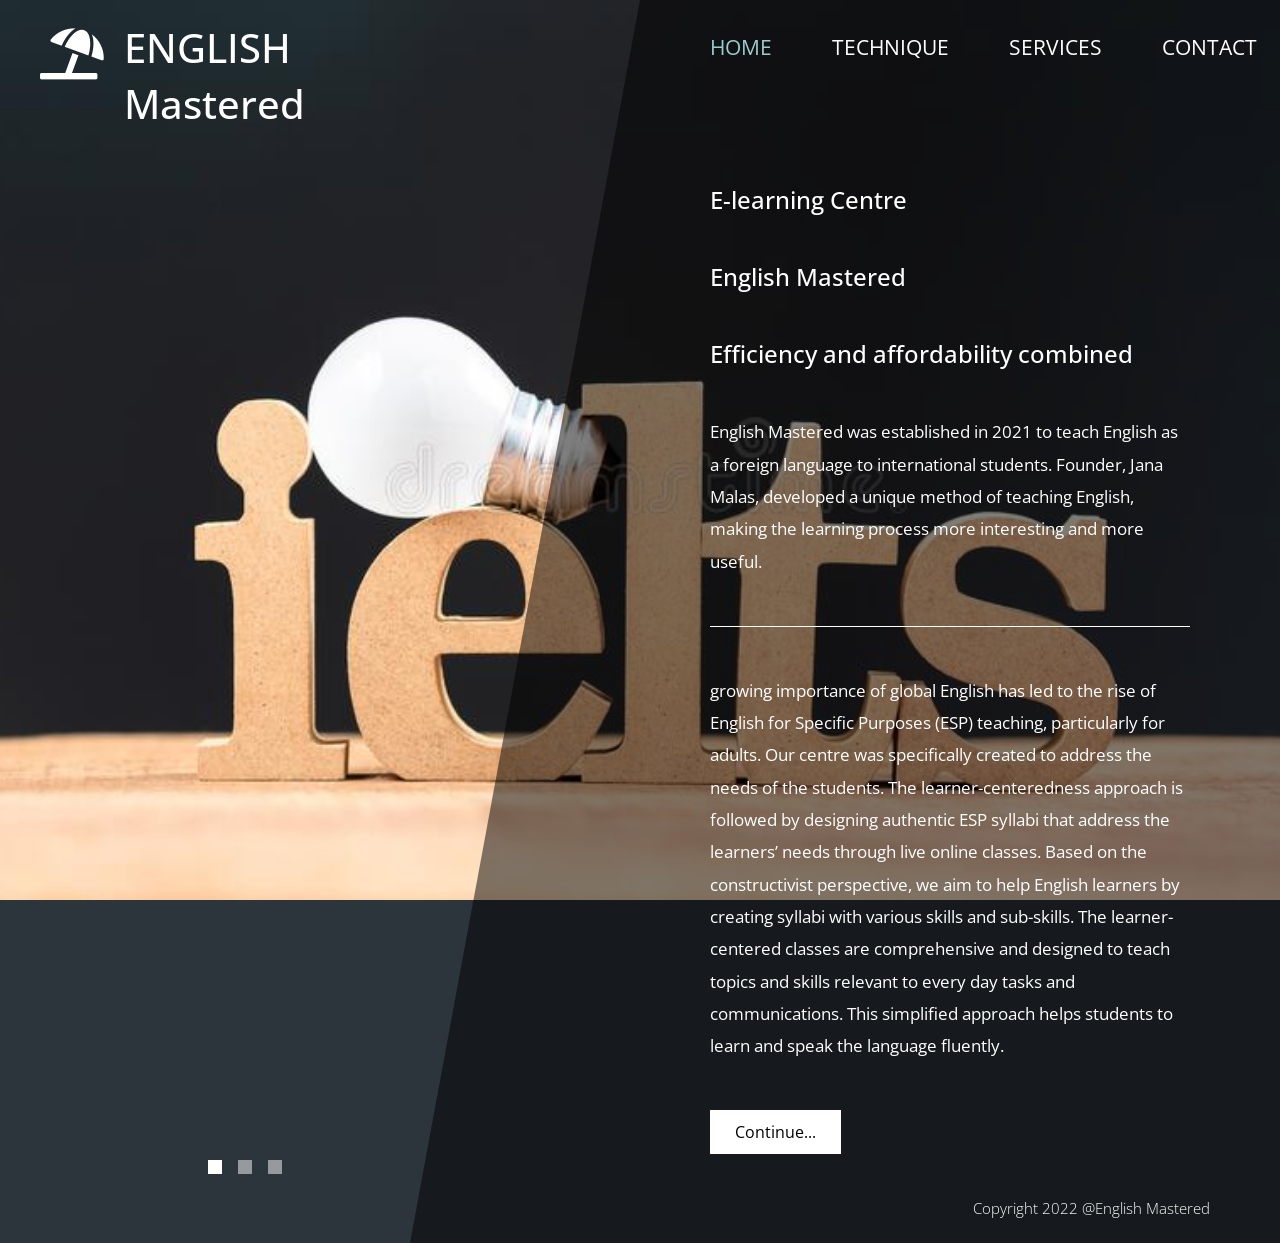
<file: index.html>
<!DOCTYPE html>
<html lang="en">

<head>
    <meta charset="UTF-8">
    <meta name="viewport" content="width=device-width, initial-scale=1.0">
    <meta http-equiv="X-UA-Compatible" content="ie=edge">
    <title>English Mastered </title>
    <link href="https://fonts.googleapis.com/css?family=Open+Sans:300,400" rel="stylesheet" /> <!-- https://fonts.google.com/ -->
    <link href="css/bootstrap.min.css" rel="stylesheet" /> <!-- https://getbootstrap.com/ -->
    <link href="fontawesome/css/all.min.css" rel="stylesheet" /> <!-- https://fontawesome.com/ -->
    <link href="css/templatemo-diagoona.css" rel="stylesheet" />
<!--

TemplateMo 550 Diagoona

https://templatemo.com/tm-550-diagoona

-->
</head>

<body>
    <div class="tm-container">        
        <div>
            <div class="tm-row pt-4">
                <div class="tm-col-left">
                    <div class="tm-site-header media">
                        <i class="fas fa-umbrella-beach fa-3x mt-1 tm-logo"></i>
                        <div class="media-body">
                            <h1 class="tm-sitename text-uppercase">English</h1>
                            <h1 class="tm-slogon">Mastered</h1>
                        </div>        
                    </div>
                </div>
                <div class="tm-col-right">
                    <nav class="navbar navbar-expand-lg" id="tm-main-nav">
                        <button class="navbar-toggler toggler-example mr-0 ml-auto" type="button" 
                            data-toggle="collapse" data-target="#navbar-nav" 
                            aria-controls="navbar-nav" aria-expanded="false" aria-label="Toggle navigation">
                            <span><i class="fas fa-bars"></i></span>
                        </button>
                        <div class="collapse navbar-collapse tm-nav" id="navbar-nav">
                            <ul class="navbar-nav text-uppercase">
                                <li class="nav-item active">
                                    <a class="nav-link tm-nav-link" href="#">Home <span class="sr-only">(current)</span></a>
                                </li>
                                <li class="nav-item">
                                    <a class="nav-link tm-nav-link" href="about.html">TECHNIQUE</a>
                                </li>
                                <li class="nav-item">
                                    <a class="nav-link tm-nav-link" href="services.html">Services</a>
                                </li>                            
                                <li class="nav-item">
                                    <a class="nav-link tm-nav-link" href="contact.html">Contact</a>
                                </li>
                               
                            </ul>                            
                        </div>                        
                    </nav>
                </div>
            </div>
            
            <div class="tm-row">
                <div class="tm-col-left"></div>
                <main class="tm-col-right">
                    <section class="tm-content">
                        <h2 class="mb-5 tm-content-title">E-learning Centre</h2>
                        <h1 class="mb-5 tm-content-title">English Mastered</h1>
                        <h2 class="mb-5 tm-content-title">Efficiency and affordability combined</h2>
                        <p class="mb-5"><b>English Mastered was established in 2021 to teach English as a 
                            foreign language to international students. Founder, Jana Malas,
                             developed a unique method of teaching English,
                             making the learning process more interesting and more useful.</b></p>
                        <hr class="mb-5">
                        <p class="mb-5"><b> growing importance of global English has led to the rise of English for Specific Purposes (ESP) teaching,
                             particularly for adults. Our centre was specifically created to address the needs of the students. 
                             The learner-centeredness approach is followed by designing authentic ESP syllabi that address the learners’ 
                             needs through live online classes. Based on the constructivist perspective, we aim to help English learners
                              by creating syllabi with various skills and sub-skills. 
                            The learner-centered classes are comprehensive and designed to teach topics 
                            and skills relevant to every day tasks and communications. This simplified
                             approach helps students to learn and speak the language fluently.</b></p> 
                                 
                        <a href="about.html" class="btn btn-primary">Continue...</a>
                    </section>
                </main>
            </div>
        </div>        

        <div class="tm-row">
            <div class="tm-col-left text-center">            
                <ul class="tm-bg-controls-wrapper">
                    <li class="tm-bg-control active" data-id="0"></li>
                    <li class="tm-bg-control" data-id="1"></li>
                    <li class="tm-bg-control" data-id="2"></li>
                </ul>            
            </div>        
            <div class="tm-col-right tm-col-footer">
                <footer class="tm-site-footer text-right">
                    <p class="mb-0">Copyright 2022 @English Mastered</p>
                    
                </footer>
            </div>  
        </div>

        <!-- Diagonal background design -->
        <div class="tm-bg">
            <div class="tm-bg-left"></div>
            <div class="tm-bg-right"></div>
        </div>
    </div>

    <script src="js/jquery-3.4.1.min.js"></script>
    <script src="js/bootstrap.min.js"></script>
    <script src="js/jquery.backstretch.min.js"></script>
    <script src="js/templatemo-script.js"></script>
</body>
</html>
</file>
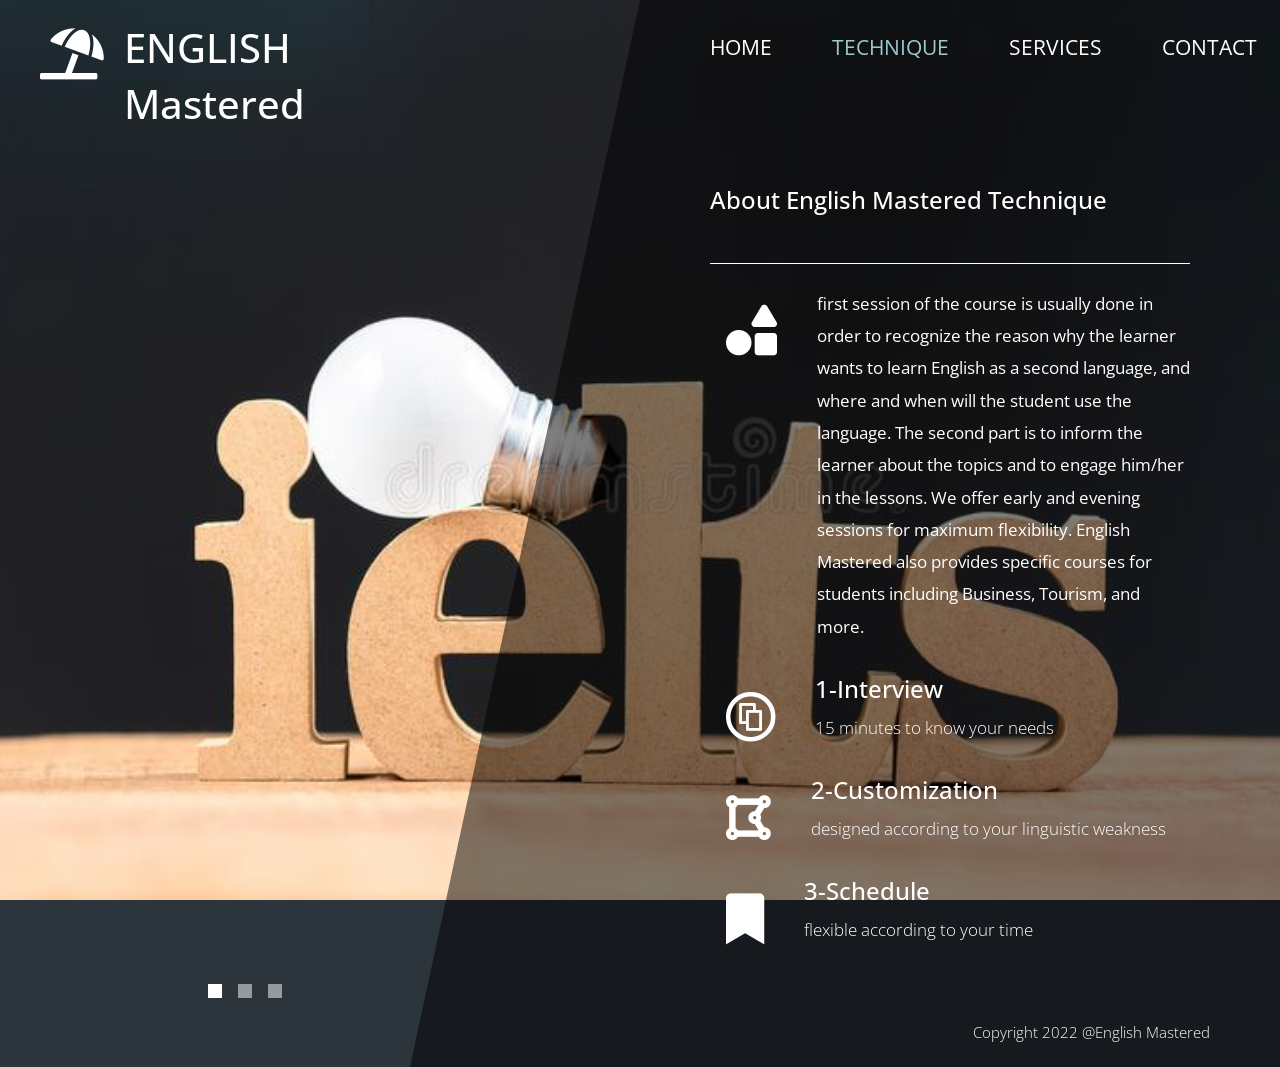
<file: about.html>
<!DOCTYPE html>
<html lang="en">

<head>
    <meta charset="UTF-8">
    <meta name="viewport" content="width=device-width, initial-scale=1.0">
    <meta http-equiv="X-UA-Compatible" content="ie=edge">
    <title>English Mastered</title>
    <link href="https://fonts.googleapis.com/css?family=Open+Sans:300,400" rel="stylesheet" /> <!-- https://fonts.google.com/ -->
    <link href="css/bootstrap.min.css" rel="stylesheet" /> <!-- https://getbootstrap.com/ -->
    <link href="fontawesome/css/all.min.css" rel="stylesheet" /> <!-- https://fontawesome.com/ -->
    <link href="css/templatemo-diagoona.css" rel="stylesheet" />

</head>

<body>
    <div class="tm-container">        
        <div>
            <div class="tm-row pt-4">
                <div class="tm-col-left">
                    <div class="tm-site-header media">
                        <i class="fas fa-umbrella-beach fa-3x mt-1 tm-logo"></i>
                        <div class="media-body">
                            <h1 class="tm-sitename text-uppercase">English</h1>
                            <h1 class="tm-slogon">Mastered</h1>
                        </div>        
                    </div>
                </div>
                <div class="tm-col-right">
                    <nav class="navbar navbar-expand-lg" id="tm-main-nav">
                        <button class="navbar-toggler toggler-example mr-0 ml-auto" type="button" 
                            data-toggle="collapse" data-target="#navbar-nav" 
                            aria-controls="navbar-nav" aria-expanded="false" aria-label="Toggle navigation">
                            <span><i class="fas fa-bars"></i></span>
                        </button>
                        <div class="collapse navbar-collapse tm-nav" id="navbar-nav">
                            <ul class="navbar-nav text-uppercase">
                                <li class="nav-item">
                                    <a class="nav-link tm-nav-link" href="index.html">Home</a>
                                </li>
                                <li class="nav-item active">
                                    <a class="nav-link tm-nav-link" href="about.html">TECHNIQUE <span class="sr-only">(current)</span></a>
                                </li>
                                <li class="nav-item">
                                    <a class="nav-link tm-nav-link" href="services.html">Services</a>
                                </li>                            
                                <li class="nav-item">
                                    <a class="nav-link tm-nav-link" href="contact.html">Contact</a>
                                </li>
                            </ul>                            
                        </div>                        
                    </nav>
                </div>
            </div>
            
            <div class="tm-row">
                <div class="tm-col-left"></div>
                <main class="tm-col-right">
                    <section class="tm-content tm-about">
                        <h2 class="mb-5 tm-content-title">About English Mastered Technique </h2>
                        <hr class="mb-4">
                        <div class="media my-3">
                            <i class="fas fa-shapes fa-3x p-3 mr-4"></i>
                            <div class="media-body">
                                <p><b> first session of the course is usually done in order to recognize the reason 
                                    why the learner wants to learn English as a second language, and where and when will
                                     the student use the language. The second part is to inform the learner about the topics and to 
                                     engage him/her in the lessons.  We offer early and evening sessions for maximum flexibility. 
                                    English Mastered also provides specific courses for students including Business, Tourism, and more.</b></p>
                            </div> 
                        </div>
                        <div class="media my-3">
                            <i class="fab fa-creative-commons-share fa-3x p-3 mr-4"></i>
                            <div class="media-body">
                                <h4>1-Interview</h4>
                                <p>15 minutes to know your needs</p>
                            </div> 
                        </div>
                        <div class="media my-3">
                            <i class="fas fa-draw-polygon fa-3x p-3 mr-4"></i>
                            <div class="media-body">
                                <h4>2-Customization</h4>
                                <p>designed according to your linguistic weakness</p>
                            </div> 
                        </div>
                        <div class="media my-3">
                            <i class="fas fa-bookmark fa-3x p-3 mr-4"></i>
                            <div class="media-body">
                                <h4>3-Schedule</h4>
                                <p>flexible according  to your time

                                </p>
                            </div> 
                        </div>                        
                    </section>
                </main>
            </div>
        </div>        

        <div class="tm-row">
            <div class="tm-col-left text-center">            
                <ul class="tm-bg-controls-wrapper">
                    <li class="tm-bg-control active" data-id="0"></li>
                    <li class="tm-bg-control" data-id="1"></li>
                    <li class="tm-bg-control" data-id="2"></li>
                </ul>            
            </div>        
            <div class="tm-col-right tm-col-footer">
                <footer class="tm-site-footer text-right">
                    <p class="mb-0">Copyright 2022 @English Mastered</p>
                    
                </footer>
            </div>   
        </div>        

        <!-- Diagonal background design -->
        <div class="tm-bg">
            <div class="tm-bg-left"></div>
            <div class="tm-bg-right"></div>
        </div>
    </div>

    <script src="js/jquery-3.4.1.min.js"></script>
    <script src="js/bootstrap.min.js"></script>
    <script src="js/jquery.backstretch.min.js"></script>
    <script src="js/templatemo-script.js"></script>
</body>
</html>
</file>
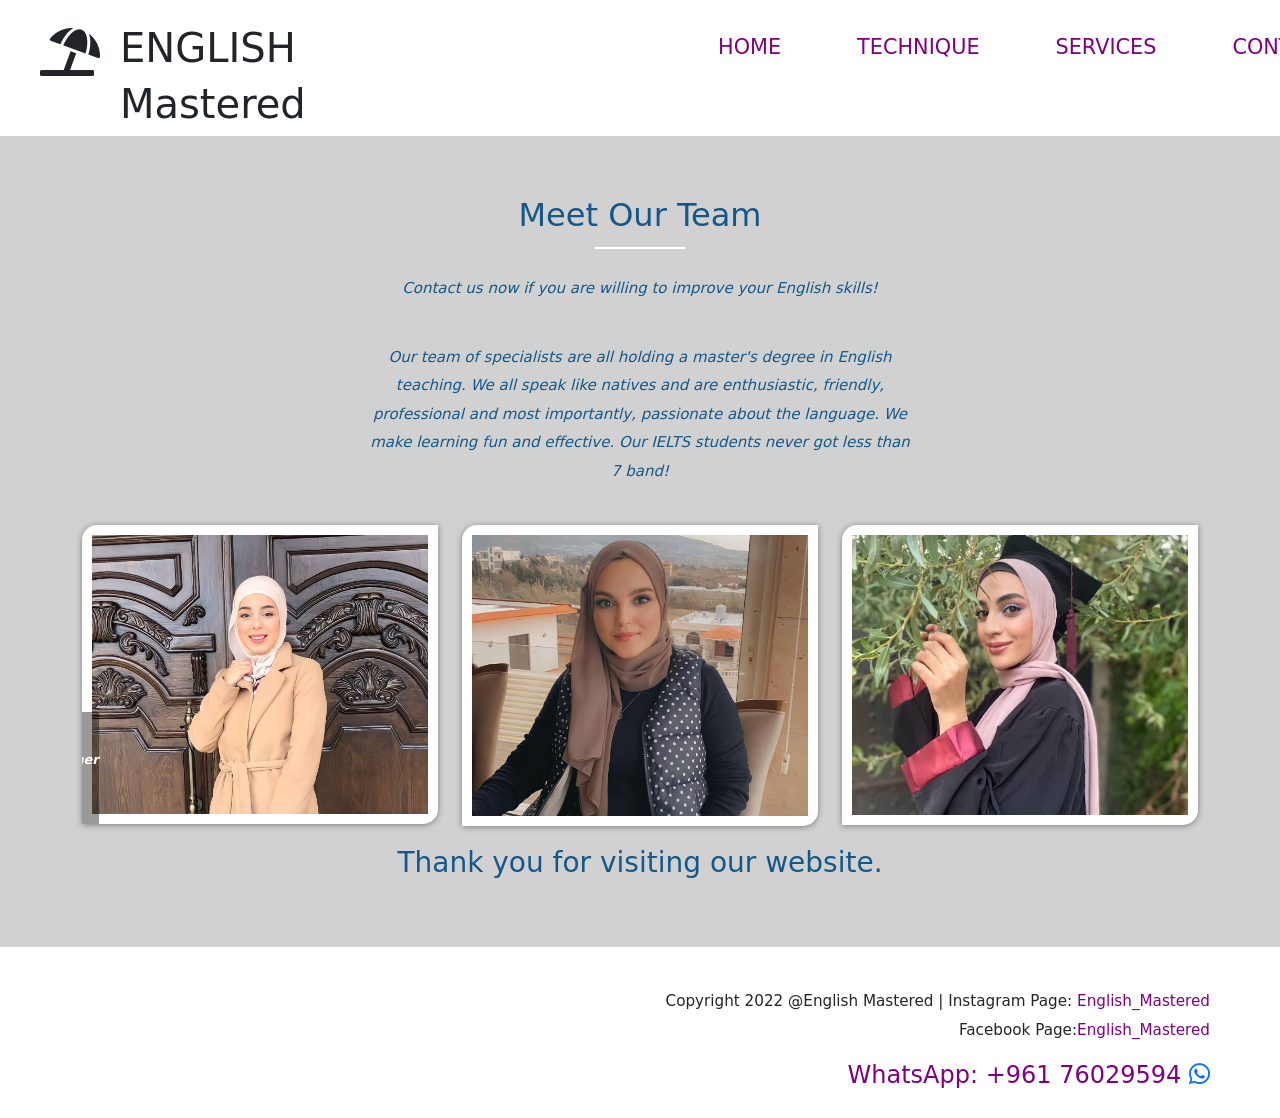
<file: contact.html>
<!DOCTYPE html>
<html lang="en">

<head>
    <meta charset="UTF-8">
    <meta name="viewport" content="width=device-width, initial-scale=1.0">
    <meta http-equiv="X-UA-Compatible" content="ie=edge">
    <title>English Mastered</title>
    <link href="https://fonts.googleapis.com/css?family=Open+Sans:300,400" rel="stylesheet" /> <!-- https://fonts.google.com/ -->
    <link href="css/bootstrap.min.css" rel="stylesheet" /> <!-- https://getbootstrap.com/ -->
    <link href="fontawesome/css/all.min.css" rel="stylesheet" /> <!-- https://fontawesome.com/ -->
    <link href="css/templatemo-diagoona.css" rel="stylesheet" />
    <link href="https://cdn.jsdelivr.net/npm/bootstrap@5.1.3/dist/css/bootstrap.min.css" rel="stylesheet" integrity="sha384-1BmE4kWBq78iYhFldvKuhfTAU6auU8tT94WrHftjDbrCEXSU1oBoqyl2QvZ6jIW3" crossorigin="anonymous">
    <script src="https://cdn.jsdelivr.net/npm/bootstrap@5.1.3/dist/js/bootstrap.bundle.min.js" integrity="sha384-ka7Sk0Gln4gmtz2MlQnikT1wXgYsOg+OMhuP+IlRH9sENBO0LRn5q+8nbTov4+1p" crossorigin="anonymous"></script>
    <link rel="stylesheet" href="https://use.fontawesome.com/releases/v5.10.2/css/all.css">
<!--

TemplateMo 550 Diagoona

https://templatemo.com/tm-550-diagoona

-->
<style>
 #team {
    padding: 60px 0;
    text-align: center;
    background-color: #d1d1d1;
    color: #145889;
}
#team h2 {
    position: relative;
    padding: 0px 0px 15px;
}
#team p {
    font-size: 15px;
    font-style: italic;
    padding: 0px;
    margin: 25px 0px 40px;
}
#team h2::after {
    content: '';
    border-bottom: 2px solid #fff;
    position: absolute;
    bottom: 0px;
    right: 0px;
    left: 0px;
    width: 90px;
    margin: 0 auto;
    display: block;
}
#team .member {
    margin-bottom: 20px;
    position: relative;
    overflow: hidden;
    background-color: #ffffff;
    padding: 10px;
    border-radius: 15px 0px 15px 0px;
    box-shadow: 0px 1px 6px 0px rgba(0, 0, 0, 0.4);
}
#team .member .member-info {
    display: block;
    position: absolute;
    bottom: 0px;
    left: -200px;
    transition: 0.4s;
    padding: 15px 0;
    background: rgba(0, 0, 0, 0.4);
}
#team .member:hover .member-info {
    left: 0px;
    right: 0px;
}
#team .member h4 {
    font-weight: 700;
    margin-bottom: 2px;
    font-size: 18px;
    color: #fff;
}
#team .member span {
    font-style: italic;
    display: block;
    font-size: 13px;
}
#team .member .social-links {
    margin-top: 15px;
}
#team .member .social-links a {
    transition: none;
    color: #fff;
}
#team .member .social-links a:hover {
    color: #ffc107;
}
#team .member .social-links i {
    font-size: 18px;
    margin: 0 2px;
}
</style>
</head>
<body>
    <div class="tm-container">
        <div>
            <div class="tm-row pt-4">
                <div class="tm-col-left">
                    <div class="tm-site-header media">
                        <i class="fas fa-umbrella-beach fa-3x mt-1 tm-logo"></i>
                        <div class="media-body">
                            <h1 class="tm-sitename text-uppercase">English </h1>
                            <h1 class="tm-slogon">Mastered</h1>
                        </div>        
                    </div>
                </div>
                <div class="tm-col-right">
                    <nav class="navbar navbar-expand-lg" id="tm-main-nav">
                        <button style="color: purple;" class="navbar-toggler toggler-example mr-0 ml-auto" type="button" 
                            data-toggle="collapse" data-target="#navbar-nav" 
                            aria-controls="navbar-nav" aria-expanded="false" aria-label="Toggle navigation">
                            <span><i class="fas fa-bars"></i></span>
                        </button>
                        <div  class="collapse navbar-collapse tm-nav" id="navbar-nav">
                            <ul class="navbar-nav text-uppercase">
                                <li class="nav-item" style="color: #ffc107;">
                                    <a class="nav-link tm-nav-link" href="index.html" style="color: purple;">Home</a>
                                </li>
                                <li class="nav-item">
                                    <a class="nav-link tm-nav-link" href="about.html" style="color: purple;" >TECHNIQUE</a>
                                </li>
                                <li class="nav-item">
                                    <a class="nav-link tm-nav-link" href="services.html" style="color: purple;">Services</a>
                                </li>                            
                                <li class="nav-item active">
                                    <a class="nav-link tm-nav-link" href="contact.html" style="color: purple;">Contact <span class="sr-only">(current)</span></a>
                                </li>
                            </ul>                            
                        </div>                        
                    </nav>
                </div>
            </div>
            
            <section id="team">
              <div class="container">
                  <div class="row justify-content-center">
                      <div class="col-md-6">
                        <h2>Meet Our Team</h2>
                        <p>Contact us now if you are willing to improve your English skills!</p>
                        <p>Our team of specialists are all holding a master's degree in
                           English teaching. We all speak like natives and are enthusiastic, 
                           friendly, professional and most importantly, passionate about the language.
                            We make learning fun and effective. 
                          Our IELTS students never got less than 7 band!</p>
                      </div>
                  </div>
                  <div class="row">
                      <div class="col-lg-4 col-md-12">
                          <div class="member">
                            <div class="member-img">
                                <img src="img/jana.jpg"  class="img-fluid" alt="">
                            </div>
                              <div class="member-info">
                                  <h4>
                                    Jana Malas</h4>
                                  <span style="color: white;"><b>Founder, coordinator, teacher</b> </span>
                                  <div class="social-links">
                                      <a href="https://m.facebook.com/jana.malas?ref=bookmarks"><i class="fab fa-facebook-f"></i></a>
                                      <a href="https://www.instagram.com/janamalas00/"><i class="fab fa-instagram"></i></a>
                                      <a href="https://wa.me/+96176029594"><i class="fab fa-whatsapp"></i></a>
                                      <a href="mailto:Jana00malas@gmail.com" target="_blank"><i class="fa fa-envelope"></i></a>
                                  </div>
                              </div>
                          </div>
                      </div>
      
                      <div class="col-lg-4 col-md-12">
                          <div class="member">
                            <div class="member-img">
                                <img src="img/hiba.jpg" class="img-fluid" alt="">
                            </div>
                              <div class="member-info">
                                  <h4>Hiba Malas</h4>
                                  <span style="color: white;" ><b>Director, teacher</b> </span>
                                  <div class="social-links">
                                      <!-- <a href="#"><i class="fab fa-facebook-f"></i></a>
                                      <a href="#"><i class="fab fa-twitter"></i></a>
                                      <a href="#"><i class="fab fa-instagram"></i></a> -->
                                      <!-- <a href="mailto:" target="_blank"><i class="fa fa-envelope"></i></a> -->
                                  </div>
                              </div>
                          </div>
                      </div>
      
                      <div class="col-lg-4 col-md-12">
                          <div class="member">
                            <div class="member-img">
                                <img src="img/sandy.jpg" class="img-fluid" alt="">
                            </div>
                              <div class="member-info">
                                  <h4>Sandy Bash</h4>
                                  <span style="color: white;"><b> Coordinator, teacher</b></span>
                                  <div class="social-links">
                                      <!-- <a href="#"><i class="fab fa-facebook-f"></i></a>
                                      <a href="#"><i class="fab fa-twitter"></i></a>
                                      <a href="#"><i class="fab fa-instagram"></i></a> -->
                                      <!-- <a href="mailto:" target="_blank"><i class="fa fa-envelope"></i></a> -->
                                  </div>
                              </div>
                          </div>
                      </div>
                      <div>
                        <h3>Thank you for visiting our website.</h3>
                      </div>
      
                  </div>
              </div>
          </section>
          <div class="tm-row">
            <div class="tm-col-left text-center">            
                <ul class="tm-bg-controls-wrapper">
                    <li class="tm-bg-control active" data-id="0"></li>
                    <li class="tm-bg-control" data-id="1"></li>
                    <li class="tm-bg-control" data-id="2"></li>
                </ul>            
            </div>        
            <div class="tm-col-right tm-col-footer">
                <footer class="tm-site-footer text-right">
                    <p class="mb-0">Copyright 2022 @English Mastered
                    
                    | Instagram Page: <a rel="nofollow" target="_parent" href="https://instagram.com/english_mastered?igshid=YmMyMTA2M2Y=" class="tm-text-link"><span style="color: purple;">English_Mastered</span></a>
                  <br> <p> Facebook Page:<a rel="nofollow" target="_parent" href="https://www.facebook.com/english_mastered-106680001915796/" class="tm-text-link"><span style="color: purple;">English_Mastered</span></a></p></p>
                   
                    <h4 style="color: purple;"> WhatsApp: +961 76029594 <a href="https://wa.me/+96176029594"><i class="fab fa-whatsapp"></i></a> </h4>
                </footer>
            </div>  
        </div>        
        

    <script src="js/jquery-3.4.1.min.js"></script>
    <script src="js/bootstrap.min.js"></script>
    <script src="js/jquery.backstretch.min.js"></script>
    <!-- <script src="js/templatemo-script.js"></script> -->
</body>
</html>
</file>
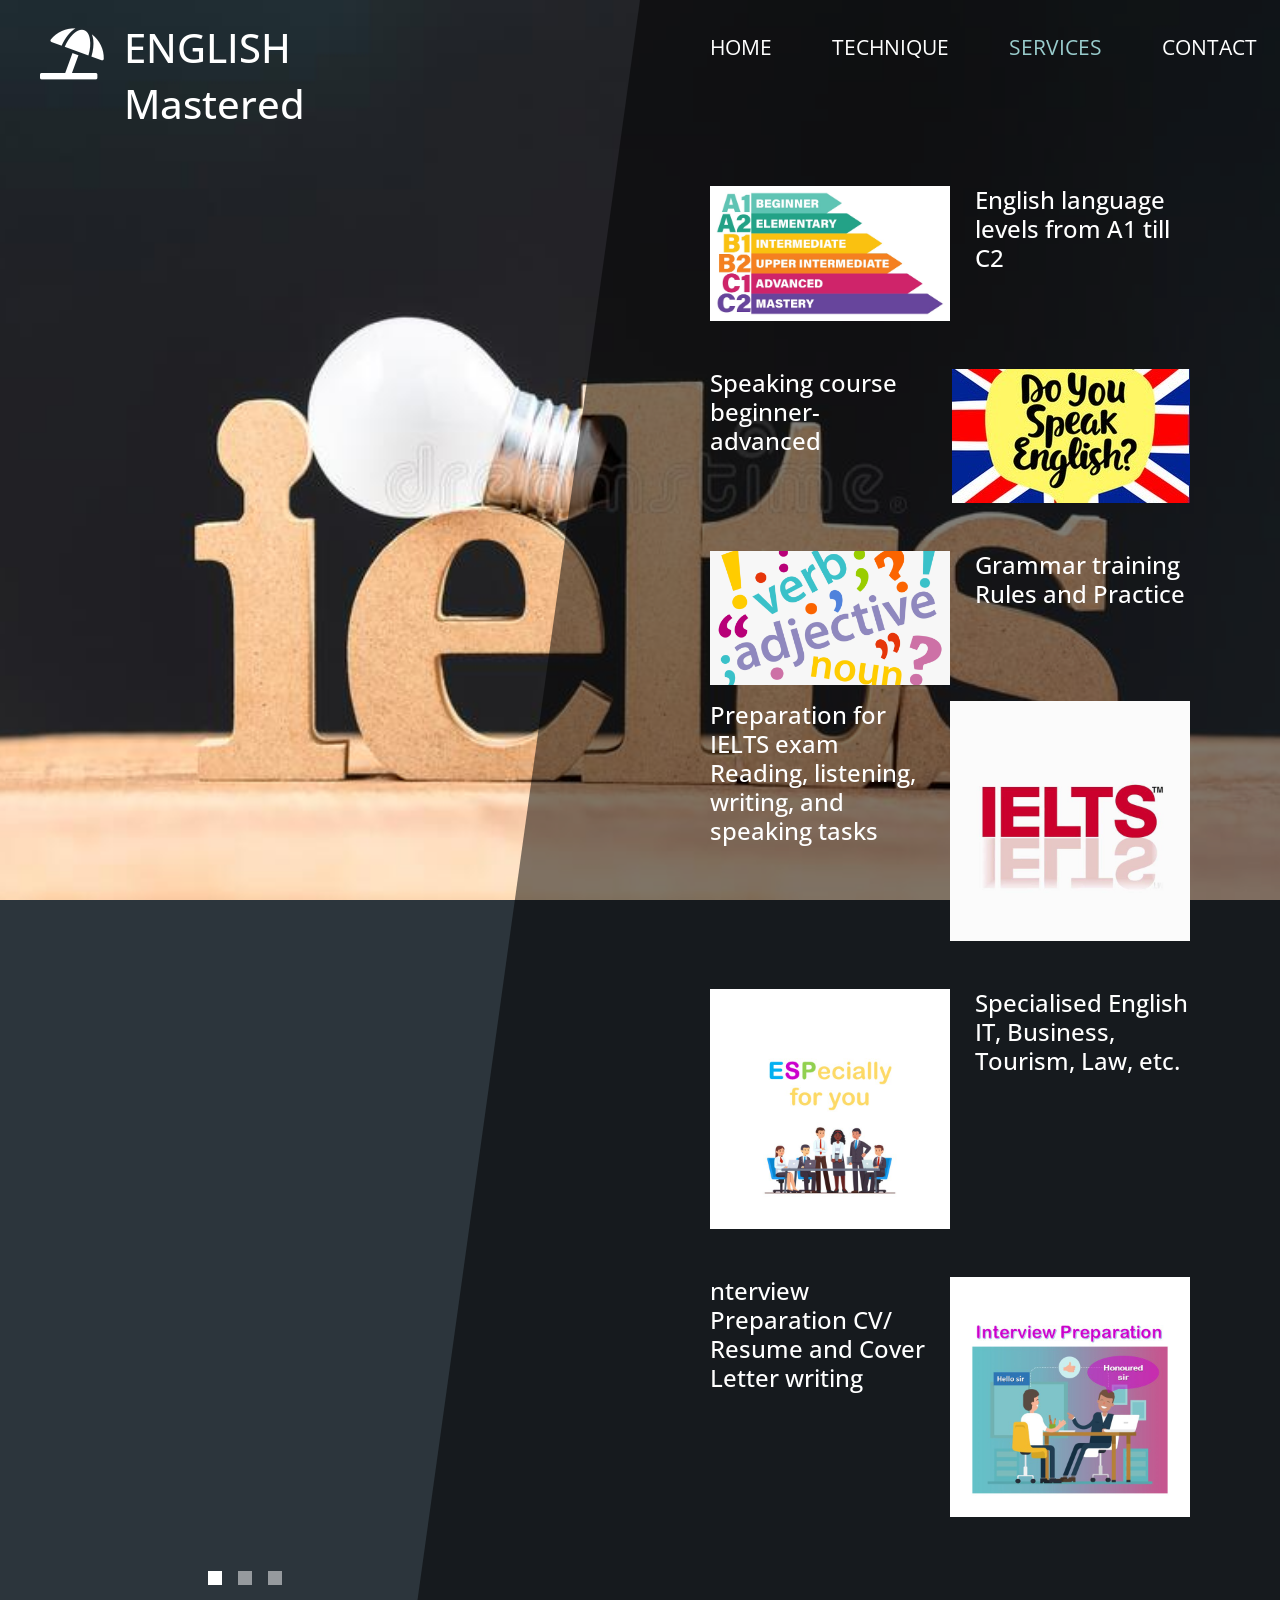
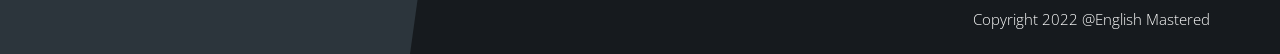
<file: services.html>
<!DOCTYPE html>
<html lang="en">

<head>
    <meta charset="UTF-8">
    <meta name="viewport" content="width=device-width, initial-scale=1.0">
    <meta http-equiv="X-UA-Compatible" content="ie=edge">
    <title>English Mastered</title>
    <!-- <title>Diagoona - Services Page</title> -->
    <link href="https://fonts.googleapis.com/css?family=Open+Sans:300,400" rel="stylesheet" /> <!-- https://fonts.google.com/ -->
    <link href="css/bootstrap.min.css" rel="stylesheet" /> <!-- https://getbootstrap.com/ -->
    <link href="fontawesome/css/all.min.css" rel="stylesheet" /> <!-- https://fontawesome.com/ -->
    <link href="css/templatemo-diagoona.css" rel="stylesheet" />
<!--

TemplateMo 550 Diagoona

https://templatemo.com/tm-550-diagoona

-->
</head>

<body>
    <div class="tm-container">        
        <div>
            <div class="tm-row pt-4">
                <div class="tm-col-left">
                    <div class="tm-site-header media">
                        <i class="fas fa-umbrella-beach fa-3x mt-1 tm-logo"></i>
                        <div class="media-body">
                            <h1 class="tm-sitename text-uppercase">English</h1>
                            <h1 class="tm-slogon">Mastered</h1>
                        </div>        
                    </div>
                </div>
                <div class="tm-col-right">
                    <nav class="navbar navbar-expand-lg" id="tm-main-nav">
                        <button class="navbar-toggler toggler-example mr-0 ml-auto" type="button" 
                            data-toggle="collapse" data-target="#navbar-nav" 
                            aria-controls="navbar-nav" aria-expanded="false" aria-label="Toggle navigation">
                            <span><i class="fas fa-bars"></i></span>
                        </button>
                        <div class="collapse navbar-collapse tm-nav" id="navbar-nav">
                            <ul class="navbar-nav text-uppercase">
                                <li class="nav-item">
                                    <a class="nav-link tm-nav-link" href="index.html">Home</a>
                                </li>
                                <li class="nav-item">
                                    <a class="nav-link tm-nav-link" href="about.html">TECHNIQUE</a>
                                </li>
                                <li class="nav-item active">
                                    <a class="nav-link tm-nav-link" href="services.html">Services <span class="sr-only">(current)</span></a>
                                </li>                            
                                <li class="nav-item">
                                    <a class="nav-link tm-nav-link" href="contact.html">Contact</a>
                                </li>
                            </ul>                            
                        </div>                        
                    </nav>
                </div>
            </div>
            
            <div class="tm-row">
                <div class="tm-col-left"></div>
                <main class="tm-col-right">
                    <section class="tm-content">
                        <div class="media my-3 mb-5 tm-service-media tm-service-media-img-l">
                            <img style="max-width: 50% "  src="img/B1.jpg" alt="Image" class="tm-service-img">
                            <div class="media-body tm-service-text">
                                <h2 class="mb-4 tm-content-title">English language levels 
                                    from A1 till C2</h2>
                                <!-- <p>English language levels 
                                    from A1 till C2</p> -->
                            </div> 
                        </div>
                        <div class="media my-3 mb-5 tm-service-media">                            
                            <div class="media-body tm-service-text">
                                <h2 class="mb-4 tm-content-title">Speaking course
                                    beginner- advanced </h2>
                                <!-- <p>Feel free to contact TemplateMo for any kind of question. If you wish to support us, you can make a PayPal donation. Thank you.</p> -->
                            </div> 
                            <img src="img/B2.jpg" style="max-width: 50% " alt="Image" class="tm-service-img-r">
                        </div>
                        <div class="media my-3 tm-service-media tm-service-media-img-l">
                            <img  style="max-width: 50% " src="img/B3.png" alt="Image" class="tm-service-img">
                            <div class="media-body tm-service-text">
                                <h2 class="mb-4 tm-content-title">Grammar training 
                                    Rules and Practice</h2>
                                <!-- <p>You are free to use this template for your website either commercial or personal.</p>
                                <p>You are NOT allowed to redistribute this template ZIP file for a download purpose on any template collection website.</p> -->
                            </div> 
                        </div>     
                        <div class="media my-3 mb-5 tm-service-media">                            
                            <div class="media-body tm-service-text">
                                <h2 class="mb-4 tm-content-title">Preparation for IELTS exam 
                                    Reading, listening, writing, and speaking tasks </h2>
                                <!-- <p>Feel free to contact TemplateMo for any kind of question. If you wish to support us, you can make a PayPal donation. Thank you.</p> -->
                            </div> 
                            <img src="img/B4.jpeg" style="max-width: 50% " alt="Image" class="tm-service-img-r">
                        </div>
                        <div class="media my-3 mb-5 tm-service-media tm-service-media-img-l">
                            <img style="max-width: 50% "  src="img/B5.jpg" alt="Image" class="tm-service-img">
                            <div class="media-body tm-service-text">
                                <h2 class="mb-4 tm-content-title">Specialised English 
                                    IT, Business, Tourism, Law, etc. </h2>
                                <!-- <p>English language levels 
                                    from A1 till C2</p> -->
                            </div> 
                        </div>
                        <div class="media my-3 mb-5 tm-service-media">                            
                            <div class="media-body tm-service-text">
                                <h2 class="mb-4 tm-content-title">nterview Preparation 
                                    CV/ Resume and Cover Letter writing  </h2>
                                <!-- <p>Feel free to contact TemplateMo for any kind of question. If you wish to support us, you can make a PayPal donation. Thank you.</p> -->
                            </div> 
                            <img src="img/B6.jpg" style="max-width: 50% " alt="Image" class="tm-service-img-r">
                        </div>
                        
                                          
                    </section>
                </main>
            </div>
        </div>        

        <div class="tm-row">
            <div class="tm-col-left text-center">            
                <ul class="tm-bg-controls-wrapper">
                    <li class="tm-bg-control active" data-id="0"></li>
                    <li class="tm-bg-control" data-id="1"></li>
                    <li class="tm-bg-control" data-id="2"></li>
                </ul>            
            </div>        
            <div class="tm-col-right tm-col-footer">
                <footer class="tm-site-footer text-right">
                    <p class="mb-0">Copyright 2022 @English Mastered</p>
                    
                </footer>
            </div>  
        </div>        

        <!-- Diagonal background design -->
        <div class="tm-bg">
            <div class="tm-bg-left"></div>
            <div class="tm-bg-right"></div>
        </div>
    </div>

    <script src="js/jquery-3.4.1.min.js"></script>
    <script src="js/bootstrap.min.js"></script>
    <script src="js/jquery.backstretch.min.js"></script>
    <script src="js/templatemo-script.js"></script>
</body>

</html>
</file>
<file: css/templatemo-diagoona.css>
body {
    font-family: 'Open Sans', Arial, sans-serif;
    font-size: 17px;
    font-weight: 300;
    overflow-x: hidden;
    color: white;
    background-color: #2C353C;
}

a { 
    transition: all 0.3s ease; 
    text-decoration: none;
}

ul { padding: 0; }
a:hover { text-decoration: none; }
button:focus { outline: none; }
p { line-height: 1.9; }
.tm-logo { margin-right: 20px; }
.tm-slogan { font-size: 0.8rem; }

/* Navigation */
.navbar-toggler {
    padding: 8px 15px;
    border: 0;
    border-radius: 0;
    transform: skewX(-15deg);
    background-color: rgba(0,0,0,0.5);
    color: white;    
}

.navbar-toggler i { transform: skewX(15deg); }

.navbar-expand-lg {
    padding-left: 0;
    padding-right: 0;
}

.navbar-expand-lg .navbar-nav .nav-link { padding: 0; }

.navbar-expand-lg .navbar-nav .tm-nav-link {
    font-size: 1.3rem;
    font-weight: 400;
    color: white;    
    padding-bottom: 30px;    
}

.nav-item { margin-right: 60px; }

.nav-item:last-child { margin-right: 0; }

.nav-item.active .tm-nav-link,
.nav-item:hover .tm-nav-link {
    color: #9CC;
}

/* Page Background */
.tm-bg {
    position: absolute;
    left: 0;
    right: 0;
    width: 100%;
    height: 100%;
    display: flex;
    z-index: -1000;
}

.tm-bg-left,
.tm-bg-right {
    position: relative;
    width: 50%;
    height: 100%;
}

.tm-bg-right { background-color: rgba(0,0,0,0.5); }

.tm-bg-left {
    border-right: 230px solid rgba(0,0,0,0.5);
    border-top: 100vh solid transparent;
}

.tm-bg-controls-wrapper {
    display: inline-block;
    margin-left: -150px;
}

.tm-bg-control {
    display: inline-block;
    width: 14px;
    height: 14px;
    background-color: rgba(255,255,255,0.5);
    margin: 6px;
    cursor: pointer;
}

.tm-bg-control.active,
.tm-bg-control:hover {
    background-color: white;
}

.tm-container {
    width: 100%;
    height: 100%;
    min-height: 100vh;
    position: relative;
    display: flex;
    flex-direction: column;
    justify-content: space-between;  
}

.tm-row { display: flex; }

.tm-col-left {
    width: 50%;
    height: 100%;
    padding-left: 40px;  
    padding-right: 40px;
}

.tm-col-right {
    width: 50%;
    height: 100%;
    padding-left: 70px;
    padding-right: 70px;
}

.tm-content {
    max-width: 660px;
    margin-top: 50px;
    padding-right: 20px;
}

.tm-about { max-width: 525px; }

::-webkit-scrollbar {
    -webkit-appearance: none;
    width: 10px;
}
  
::-webkit-scrollbar-thumb {
    border-radius: 5px;
    background-color: rgba(255,255,255,.8);
    box-shadow: 0 0 1px rgba(255,255,255,.8);
}

.tm-content-title { font-size: 1.5rem; }
hr { border-top: 1px solid white; }

.btn {
    padding: 10px 25px;
    border-radius: 0;
}

.btn-big {
    padding: 9px 40px;
    font-size: 1.2rem;;
}

.btn-primary {
    background-color: white;
    color: black;
    border: 0;
}

.btn-primary:hover {
    background-color: #9CC;
    color: black;
}

.tm-site-footer {
    padding: 40px 0 20px;
    max-width: 660px;
    font-size: 0.95rem;
}

.tm-col-footer { padding-left: 0; }
.tm-text-link { color: white; }

.tm-text-link:hover,
.tm-text-link:focus {
    color: #9CC;
}

/* Service */ 
.tm-service-text { max-width: 365px; }
.tm-service-img { margin-right: 25px; }
.tm-service-img-r { margin-left: 25px; }

/* Contact */
.form-control,
textarea {    
    color: white;
    background-color: transparent;
    background-clip: padding-box;
    border: none;
    border-bottom: 1px solid #999A9B;
    border-radius: 0;
    transition: border-color 0.15s ease-in-out, box-shadow 0.15s ease-in-out;
    padding: 10px 0;
    font-family: 'Open Sans', Arial, sans-serif;
    font-size: 1rem;
    font-weight: 400;
    line-height: 1.5;
}

.form-control:focus {
    color: white;
    background-color: transparent;    
    box-shadow: none;
    border-color: #9CC;
    outline: none;
}

.mb-85 { margin-bottom: 85px; }
.tm-contact-main { max-width: 690px; }

.tm-contact {
    max-width: 420px;
    margin-left: auto;
    margin-right: auto;
}

.form-control::-webkit-input-placeholder { color: white; } /* Edge */  
.form-control:-ms-input-placeholder { color: white; } /* Internet Explorer 10-11 */  
.form-control::placeholder { color: white; }

@media (max-width: 1200px) {
    .nav-item { margin-right: 30px; }

    .tm-page-right {
        padding-left: 30px;
        padding-right: 30px;
    }
}

@media (max-width: 992px) {    
    .tm-nav {
        position: absolute;
        background: rgba(0, 0, 0, 0.8);
        color: white;
        top: 44px;
        right: 4px;
    }

    .navbar-expand-lg .navbar-nav .tm-nav-link {
        color: white;
        font-size: 1.1rem;
        padding: 13px 20px;
    }

    .nav-item { margin-right: 0; }

    .nav-item.active .tm-nav-link,
    .nav-item:hover .tm-nav-link {
        color: #9CC;
    }

    .tm-content { margin-top: 20px; }
    .tm-site-footer { padding-top: 40px; }
    .tm-col-left { width: 40%; }

    .tm-col-right {
        width: 60%;
        padding-left: 100px;
        padding-right: 30px;
    }
    
    .tm-col-footer { padding-left: 0; }
}

@media (max-width: 768px) {
    .tm-row { flex-direction: column; }

    .tm-col-left,
    .tm-col-right,
    .tm-bg-left,
    .tm-bg-right {
        width: 100%;
    }

    #tm-main-nav {
        position: fixed;
        top: 50px;
        right: 40px;
        padding-bottom: 0;
    }  
    
    .tm-bg { flex-direction: column; }

    .tm-bg-left {
        height: 200px;        
        border-bottom: 50px solid rgba(0,0,0,0.5);
        border-right: 0;
        border-top: 0;
    }

    .tm-bg-right { height: calc(100% - 200px); }

    .tm-bg-controls-wrapper {
        margin-left: 0;
        margin-top: 50px;
    }

    .tm-content {
        max-height: none;
        margin-top: 40px;
    }

    .tm-col-right {
        padding-top: 40px;
        padding-left: 30px;
    }

    .tm-col-footer {
        padding-left: 10px;
        padding-right: 10px;
    }
}

@media (max-width: 460px) {
    .tm-logo { margin-right: 15px; }
    .tm-sitename { font-size: 1.8rem; }
    .tm-slogon { font-size: 0.8rem; }
}

@media (max-width: 450px), (min-width: 768px) and (max-width: 830px), (min-width: 992px) and (max-width: 1040px) {
    .tm-service-media { flex-direction: column; }
    .tm-service-media-img-l { flex-direction: column-reverse; }
    .tm-service-text { margin-top: 20px; }
    .tm-service-img { margin-right: 0; }
    .tm-service-img-r { margin-left: 0; }
}
</file>
